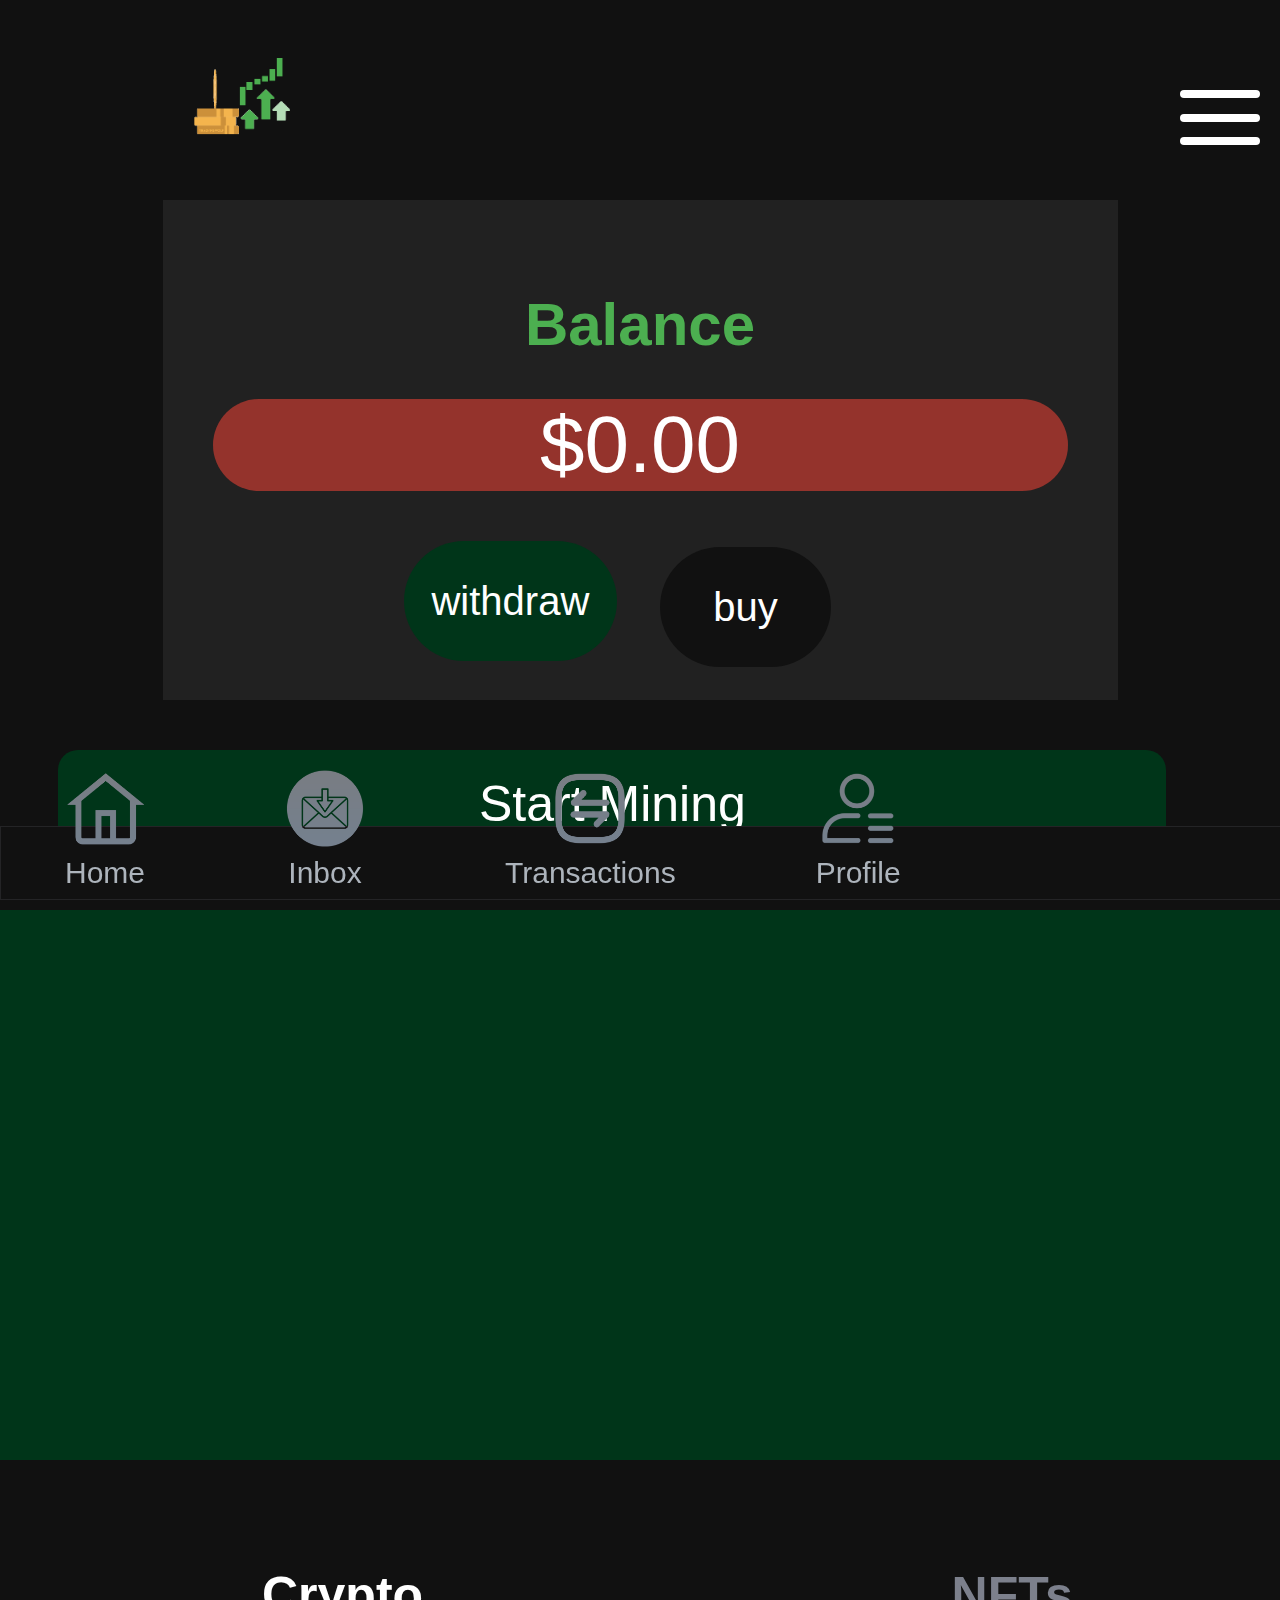
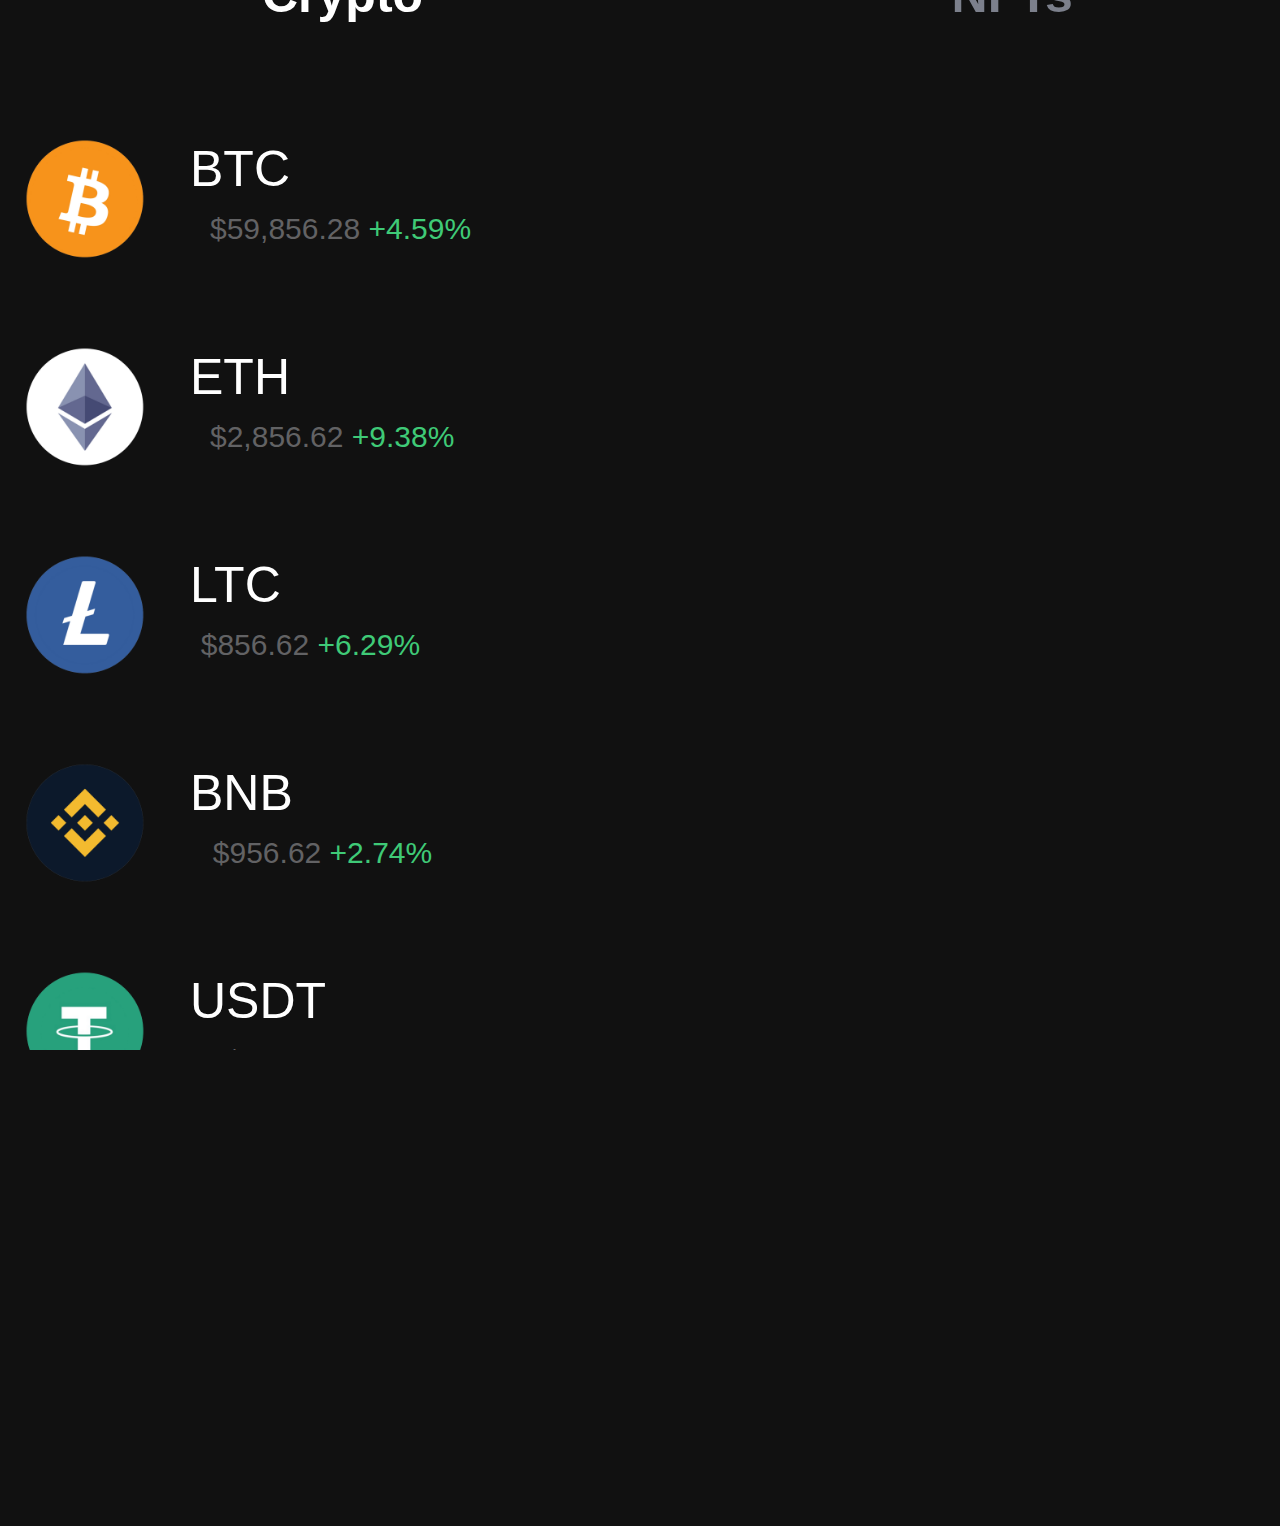
<file: balance.html>
<!DOCTYPE html>
<html>
    <head>
        <title>Broker account</title>
        <link rel="stylesheet" href="style.css">
    </head>
    <body>
        <footer>
            <p class="wel">welcome</p>
            <img src="bit.gif" class="bit">
            <div class="menu-icon" id="menuIcon">
                <div class="bar"></div>
                <div class="bar"></div>
                <div class="bar"></div>
            </div>
            <div class="menu" id="menu">
                <ul>
                    <li style="position: relative; top: 10px"><a href="#home">About</a></li>
                    
                </ul>
            </div>
        </footer>
        
        <div class="container">
            <h1 class="bacn"> Balance</h1>
            <div class="balance" id="balance">$0.00</div>
            <button class="wtd">withdraw</button> <button class="buy">buy</button>
        </div>
        
        <div class="button" id="mine-button" onclick="startMining()"> <p class="mi">Start Mining</p> </div>
        <div class="countdown" id="countdown"></div>
        <img src="success.gif" alt="Success" class="success-image" id="success-image">
        
        <div class="crt">
            <iframe style="aspect-ratio: 1200 / 630; width:90%; height:fit-content; position: relative;
top: 50px; " src="https://www.coindesk.com/embedded-chart/LwPdD7Fjq7Rkc" width="90%" frameborder="0"></iframe>
        </div>
        
        <div class="muvbu">
            <button id="cryptoButton" onclick="showSection('crypto')" class="cyr"><strong>Crypto</strong></button>
            <button id="nftsButton" onclick="showSection('nfts')" class="ns"><strong>NFTs</strong></button>
        </div>

        <div id="crypto" class="content-section">
            <div class="contact-info">
                <div>
                    <img src="bcon.png" class="img">
                    <p class="cbt">BTC</p>  
                    <p class="bzi">$59,856.28 <span class="bzu">+4.59%</span></p>  
                </div>
                <div>
                    <img src="etcon.png" class="img">
                    <p class="cbt">ETH</p>
                    <p class="bzi">$2,856.62 <span class="bzu">+9.38%</span></p>
                </div> 
                <div>
                    <img src="ltcon.png" class="img">
                    <p class="cbt">LTC</p>
                    <p class="bzi">$856.62 <span class="bzu">+6.29%</span></p>
                </div>
                <div>
                    <img src="bnbcon.png" class="img">
                    <p class="cbt">BNB</p>
                    <p class="bzi">$956.62 <span class="bzu">+2.74%</span></p>
                </div>
                <div>
                    <img src="usdtcon.png" class="img">
                    <p class="cbt">USDT</p>
                    <p class="uzi">$656.92 <span class="bzu">+6.29%</span></p>
                </div>
                <div>
                    <img src="soncon.png">
                    <p class="cbt">SOL</p>
                    <p class="bzi">$456.69 <span class="bzu">+3.29%</span></p>
                </div>
                <div class="ton">
                    <img src="toncon.png">
                    <p class="cbt">TON</p>
                    <p class="bzi">$356.34 <span class="bzu">+2.29%</span></p>
                </div>
            </div>
        </div>
        
        <div id="nfts" class="content-section">
            <img src="ftn.png" class="ftn">
            <p class="nrh">No NFTs yet. Purchased or received NFTs will show up <br> here.</p>
            <div class="br"></div>
        </div>
        
        <div class="brs"></div>
        <div class="butom">
           <div class="bum-buttons">
        <button> <img src="Hobum.png" id="bum-sz"> <br>Home </button>
        <button> <img src="Inbum.png" id="bum-sz"> <br>Inbox </button>
        <button> <img src="Trn.bum.png" id="bum-sz"> <br>Transactions </button>
        <button> <img src="Probum.png" id="bum-sz"> <br> Profile </button>
    </div>
        </div>
       
        <script src="balance.js"></script>
    </body>
</html>
</file>
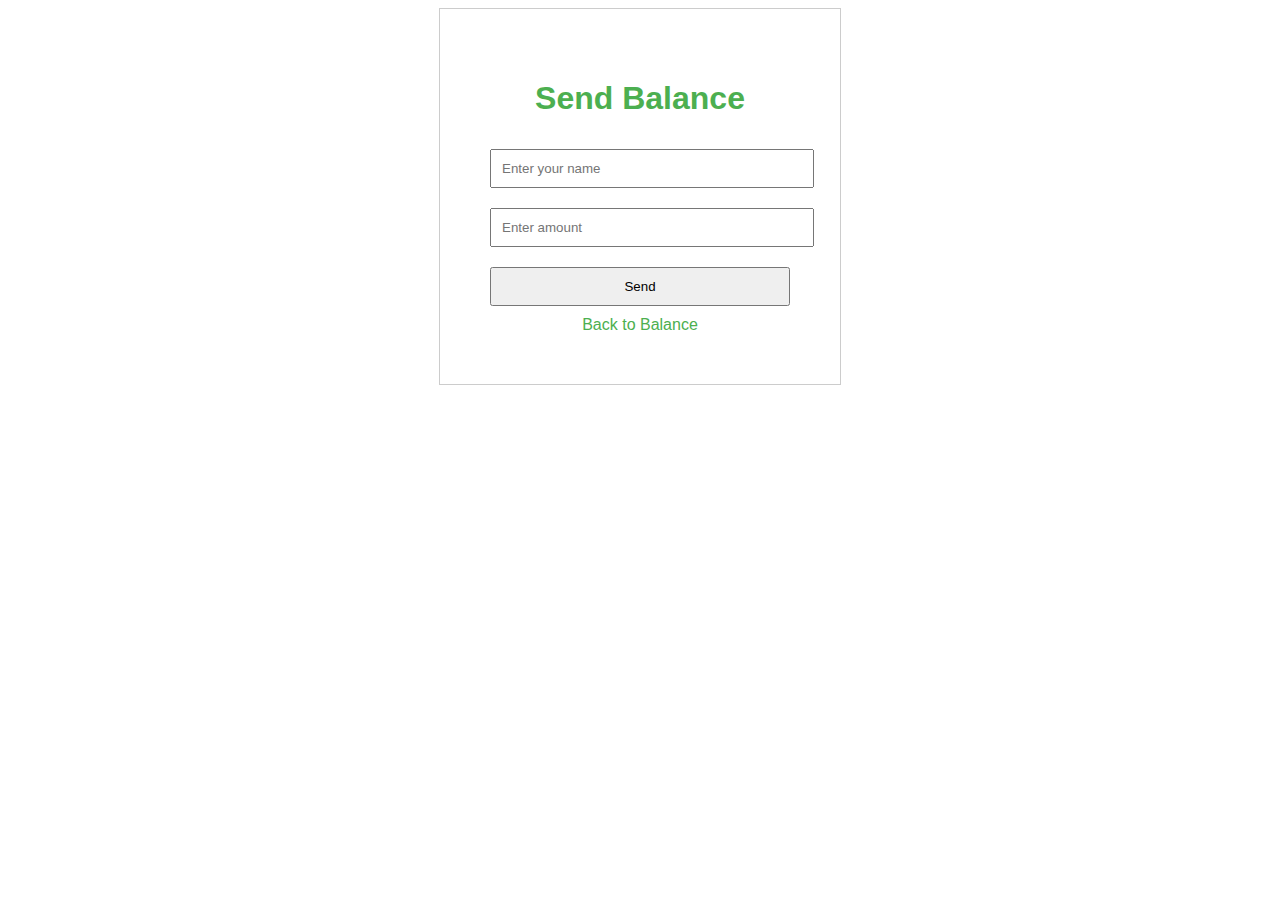
<file: send_balance.html>
<!DOCTYPE html>
<html lang="en">
<head>
    <meta charset="UTF-8">
    <meta name="viewport" content="width=device-width, initial-scale=1.0">
    <title>Send Balance</title>
    <style>
        body { font-family: Arial, sans-serif; }
        .container { width: 300px; margin: 0 auto; text-align: center; padding: 50px; border: 1px solid #ccc; }
        h1 { color: #4CAF50; }
        input[type="number"], input[type="text"], input[type="button"] { margin: 10px 0; padding: 10px; width: 100%; }
        .link { text-decoration: none; color: #4CAF50; }
    </style>
</head>
<body>
    <div class="container">
        <h1>Send Balance</h1>
        <input type="text" id="senderName" placeholder="Enter your name" />
        <input type="number" id="amount" placeholder="Enter amount" />
        <input type="button" value="Send" onclick="sendBalance()" />
        <br/>
        <a class="link" href="balance.html">Back to Balance</a>
    </div>
    <script src="send_balance.js">
        
    </script>
</body>
</html>
</file>
<file: style.css>
html, body {
    overflow-x: hidden;
    margin: 0;
    padding: px;
    font-family: Arial, sans-serif;
    
    
    
}

body {
    background-color: #111111;
    min-height: 100vh;
    background-size: cover;
    background-position: center;
    background-repeat: no-repeat;
}

footer {
    width: 100%;
    height: 10%;
    background-color: #111111; 
    position: fixed;
    top: 0;
    display: flex;
    flex-direction: column;
    align-items: center;
    justify-content: center;
    z-index: 1000;
}

.wel {
    color: white;
    font-size: 40px;
    position: relative;
    top: -20px;
}

.bit {
    width: 100px;
    height: 100px;
    position: relative;
    right: 400px;
    top: -20px;
}

.menu-icon {
    width: 80px;
    height: 55px;
    position: fixed;
    top: 20px;
    right: 20px;
    display: flex;
    flex-direction: column;
    justify-content: space-between;
    cursor: pointer;
    z-index: 2000;
}

.menu-icon .bar {
    height: 8px;
    width: 100%;
    background-color: #FFFFFF;
    position: relative;
    top: 70px;
    border-radius: 30px;
    transition: transform 0.3s ease, opacity 0.3s ease;
}

.menu {
    width: 320px;
    height: 8%;
    background-color: #003519; 
    position: fixed;
    top: 180px;
    right: -200px;
    display: flex;
    flex-direction: column;
    align-items: center;
    justify-content: center;
    transition: transform 0.8s ease, right 0.2s ease;
    transform: perspective(600px) rotateY(-90deg);
    transform-origin: right;
    border-radius: 300px;
    z-index: 1500;
    opacity: 90%;
}

.menu ul {
    list-style-type: none;
    padding: 0;
    margin: 0;
}

.menu ul li {
    margin: 20px 0;
}

.menu ul li a {
    text-decoration: none;
    color: white;
    font-size: 40px;
    transition: color 0.4s;
}

.menu ul li a:hover {
    color: #FF2945;
}

.menu.open {
    right: 0;
    transform: perspective(600px) rotateY(0deg);
}

.menu-icon.open .bar:nth-child(1) {
    transform: translateY(7px) rotate(45deg);
}

.menu-icon.open .bar:nth-child(2) {
    opacity: 0;
}

.menu-icon.open .bar:nth-child(3) {
    transform: translateY(-7px) rotate(-45deg);
}

.container {
    width: 855px;
    height: 400px;
    background-color: #212121;
    margin: 0 auto;
    text-align: center;
    padding: 50px;
    position: relative;
    top: 200px;
    z-index: 121;
}

.bacn {
    color: #4CAF50;
    font-size: 60px;
}

.balance {
    font-size: 24px;
    margin: 20px 0;
    color: white;
    background-color: #94332C;
    border-radius: 50px;
    font-size: 80px;
}

.wtd {
    text-decoration: none;
    color: white;
    cursor: pointer;
    font-size: 40px;
    text-align: center;
    display: block;
    width: 25%;
    padding: 10px;
    background-color: #003519;
    border: none;
    border-radius: 100px;
    height: 120px;
    cursor: pointer;
    margin: auto 20px 6px;
    position: relative;
    left: 20%;
    top: 30px;
}

.buy {
    text-decoration: none;
    color: white;
    cursor: pointer;
    font-size: 40px;
    text-align: center;
    display: block;
    width: 20%;
    padding: 10px;
    background-color: #111111;
    border: none;
    border-radius: 100px;
    height: 120px;
    cursor: pointer;
    margin: auto 20px 6px;
    position: relative;
    left: 50%;
    top: -90px;
}

.link, .button {
    text-decoration: none;
    color: white;
    cursor: pointer;
    font-size: 50px;
    text-align: center;
    display: block;
    width: 85%;
    padding: 10px;
    background-color: #003519;
    border: none;
    border-radius: 20px;
    height: 80px;
    cursor: pointer;
    margin: auto 20px 6px;
    position: relative;
    left: 3%;
    top: 250px;
}

.countdown {
    font-size: 200px;
    color: #313131;
    margin-top: 10px;
    position: relative;
    text-align: center;
    background-color: #94332C;
    top: 250px;
    border-radius: 10px;
}

.success-image {
    display: none;
    width: 400px;
    height: 400px;
    margin: 20px auto;
    opacity: 1;
    transition: opacity 2s ease-out;
    z-index: 500;
    position: relative;
    top: 250px;
}

.mi {
    position: relative;
    top: -35px;
}

.crt {
    position: relative;
    top: 300px;
    text-align: center;
    background-color: #003519;
    height: 550px;
}

.content-section {
    display: none;
}

.ftn {
    display: block;
    margin-left: auto;
    margin-right: auto;
}

.nrh {
    text-align: center;
    font-size: 45px;
    color: #626264;
}

.cyr { background-color: transparent;
border: none;
    position: relative;
    z-index: 2000;
    left: 20%; 
    color: white;
      font-size: 50px;
}

.ns {background-color: transparent;
border: none;
    position: relative;
    left: 60%;     
    color: #7C808C;
    font-size: 50px;
       z-index: 2000;
}

  
.muvbu {position: relative;
 top: 405px;}
 
 .ftn {display: block;
  margin-left: auto;
  margin-right: auto; }
  
  
 .nrh {text-align: center;
 font-size: 35px;
 color: #626264;}
 
 #nfts {position: relative;
 top: 350px;}
 
 .br {height: 250px;}
 




#crypto {
    background-size: cover;
    background-position: center;
    height: 60vh; 
    color: white;
    padding: 20px 20px;
    text-align: left;
    position: relative;
    width: 100%;
    top: 430px;
}

.contact-info {
    margin-bottom: 10px;
    position: relative;
    top: 50px;
}

.contact-info div {
    display: flex;
    align-items: center;
    margin-bottom: 50px; /* Adjust this value to change the space between items */
}

.contact-info div img {
    width: 130px;
    height: 130px;
    margin-right: 10px;
}

.bzi {
    color: #626264;
    font-size: 30px;
    position: relative;
    left: -50px;
    top: 30px;
}

.bzu {
    color: #3FCA77;
    font-size: 30px;
    position: relative;
}

.cbt {
    color: white;
    font-size: 50px;
    position: relative; 
    top: -30px;
    left: 30px;
}

.uzi {
    color: #626264;
    font-size: 30px;
    position: relative;
    left: -70px;
    top: 30px;
}


.brs {height: 850px;
}

.butom {width: 100%;
    height: 8%;
    background-color: #111111; 
    position: fixed;
    bottom: 0;
    display: flex;
    flex-direction: column;
    align-items: center;
    justify-content: center;
    z-index: 1000;
   border: 1px solid #242426; }
   
   
   
       .bum-buttons {
            position: fixed;        
            left: 45px;
            bottom: -70px;
            transform: translateY(-50%);
            display: flex;            
            flex-direction: row;
            gap: 100px; /* Space between buttons */
        }

        .bum-buttons button {
            padding: 10px 20px;
            font-size: 30px;
            background-color: transparent;
            color: #ADB4BC;
            border: none;
            cursor: pointer;
            transition: color 0.3s;
        }
        
       .bum-buttons button:hover { color: #4BB050; /* Example hover color */
}
        #bum-sz {
            width: 80px; 
            height: 80px;
        }
        
        .selected {
            color: #4BB050;
        }

        .selected img {
            filter: brightness(0) saturate(100%) invert(76%) sepia(54%) saturate(647%) hue-rotate(81deg) brightness(97%) contrast(88%);
        }
</file>
